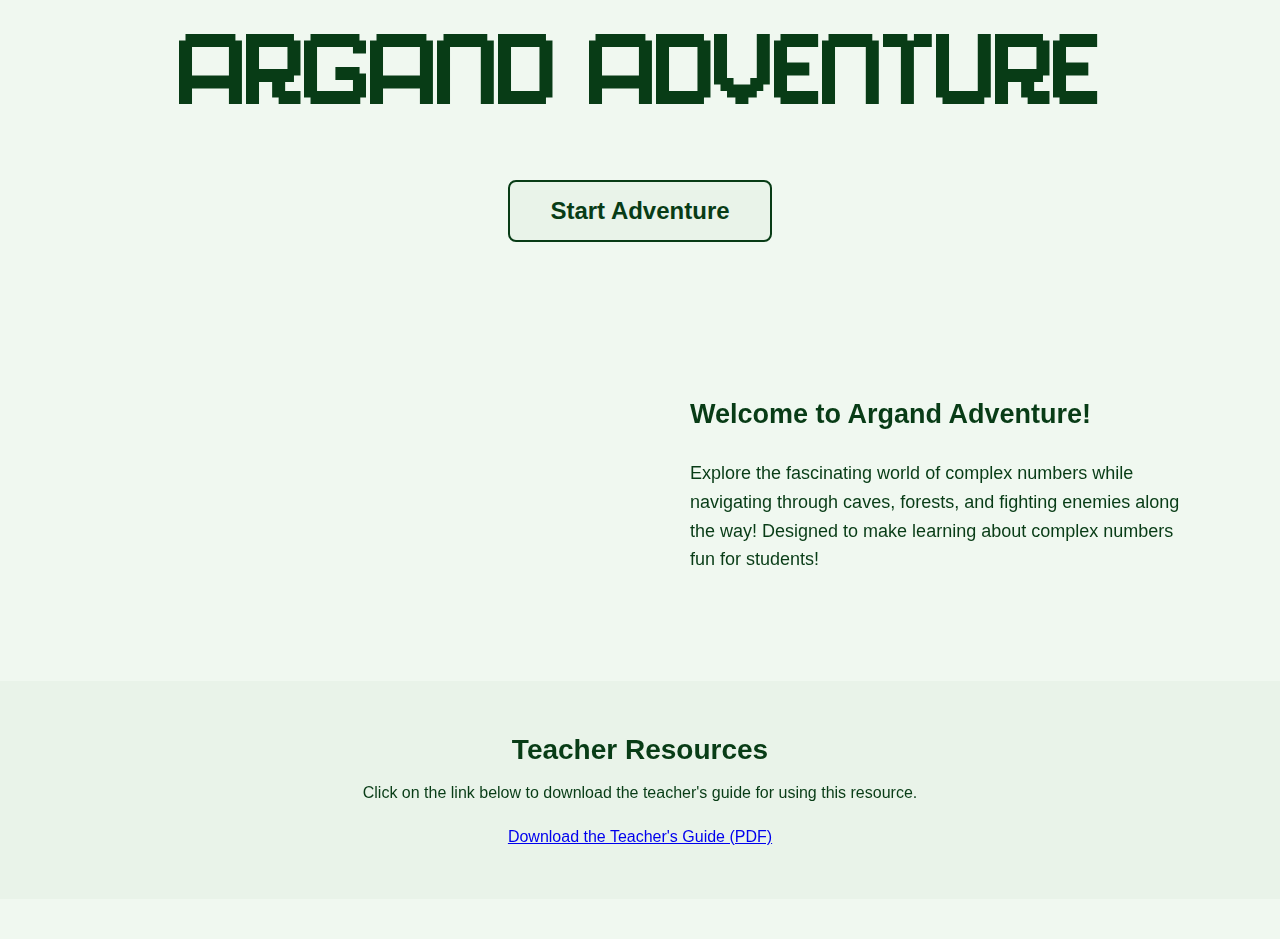
<file: index.html>
<!DOCTYPE html>
<html lang="en">
<head>
<script async src="https://www.googletagmanager.com/gtag/js?id=G-Y5KM6905BP"></script>
<meta charset="UTF-8">
<meta name="viewport" content="width=device-width, initial-scale=1.0">
<title>Argand Adventure - Title Screen</title> 
<style>
  @font-face {
    font-family: 'titleFont';
    src: url('fonts/titleFont.otf') format('opentype');
  }

  body {
    margin: 0;
    font-family: Arial, sans-serif;
    background: #f0f8f0;
    color: #083c16;
  }

  header {
    text-align: center;
    padding: 40px 20px 20px 20px;
  }

  #mainTitle {
    font-family: 'titleFont', sans-serif;
    font-size: 80px;
    margin: 0;
  }

  .hero {
    display: flex;
    justify-content: center;
    align-items: center;
    gap: 40px;
    flex-wrap: wrap;
    padding: 40px 20px;
  }

  .hero img {
    max-width: 300px;
    height: auto;
  }

  .hero .blurb {
    max-width: 500px;
    font-size: 18px;
    line-height: 1.6;
  }

  .teacher-section {
    background-color: #e9f3e9;
    padding: 30px 20px;
    text-align: center;
  }

  .teacher-section h2 {
    font-size: 28px;
    margin-bottom: 15px;
  }

  .teacher-section p {
    max-width: 700px;
    margin: 0 auto 20px;
    line-height: 1.5;
  }

  .button-container {
    display: flex;
    justify-content: center;
    gap: 30px;
    margin: 40px 0;
    flex-wrap: wrap;
  }

  .menu-button {
    font-size: 24px;
    font-weight: bold;
    padding: 15px 40px;
    cursor: pointer;
    border: 2px solid #083c16;
    border-radius: 8px;
    background-color: #e9f3e9;
    color: #083c16;
    transition: all 0.2s ease;
  }

  .menu-button:hover {
    background-color: #cde0c9;
  }

  .menu-button.disabled {
    background-color: #ccc;
    color: #888;
    border-color: #aaa;
    cursor: not-allowed;
  }

  footer {
    text-align: center;
    padding: 20px;
    font-size: 14px;
    color: #555;
  }
  .video-container {
  max-width: 560px;
  width: 100%;
  aspect-ratio: 16 / 9;
}

.video-container iframe {
  width: 100%;
  height: 100%;
  border: none;
}

</style>
</head>
<body>

<header>
  <div id="mainTitle">Argand Adventure</div>
</header>

<section class="button-container">
  <button id="startAdventure" class="menu-button">Start Adventure</button>
</section>

<section class="hero">
<div class="video-container">
<iframe width="560" height="315" src="https://www.youtube.com/embed/m5yjg4IDZyI?si=ovD5CO_HWolMNSqG" title="YouTube video player" frameborder="0" allow="accelerometer; autoplay; clipboard-write; encrypted-media; gyroscope; picture-in-picture; web-share" referrerpolicy="strict-origin-when-cross-origin" allowfullscreen></iframe>
</div>


  <div class="blurb">
    <h2>Welcome to Argand Adventure!</h2>
    <p>
      Explore the fascinating world of complex numbers while navigating through caves, forests, and fighting enemies along the way!
      Designed to make learning about complex numbers fun for students!
    </p>
  </div>
</section>

<section class="teacher-section">
  <h2>Teacher Resources</h2>
  <p>
    Click on the link below to download the teacher's guide for using this resource.
  </p>
<p><a href="resources/ArgandAdventure_TeacherGuide.pdf" target="_blank">Download the Teacher's Guide (PDF)</a></p>
</section>


<footer>
</footer>

<script>
  document.getElementById('startAdventure').addEventListener('click', () => {
    window.location.href = 'index0.html';
  });

  window.dataLayer = window.dataLayer || [];
  function gtag(){dataLayer.push(arguments);}
  gtag('js', new Date());

  gtag('config', 'G-Y5KM6905BP');

</script>

</body>
</html>
</file>
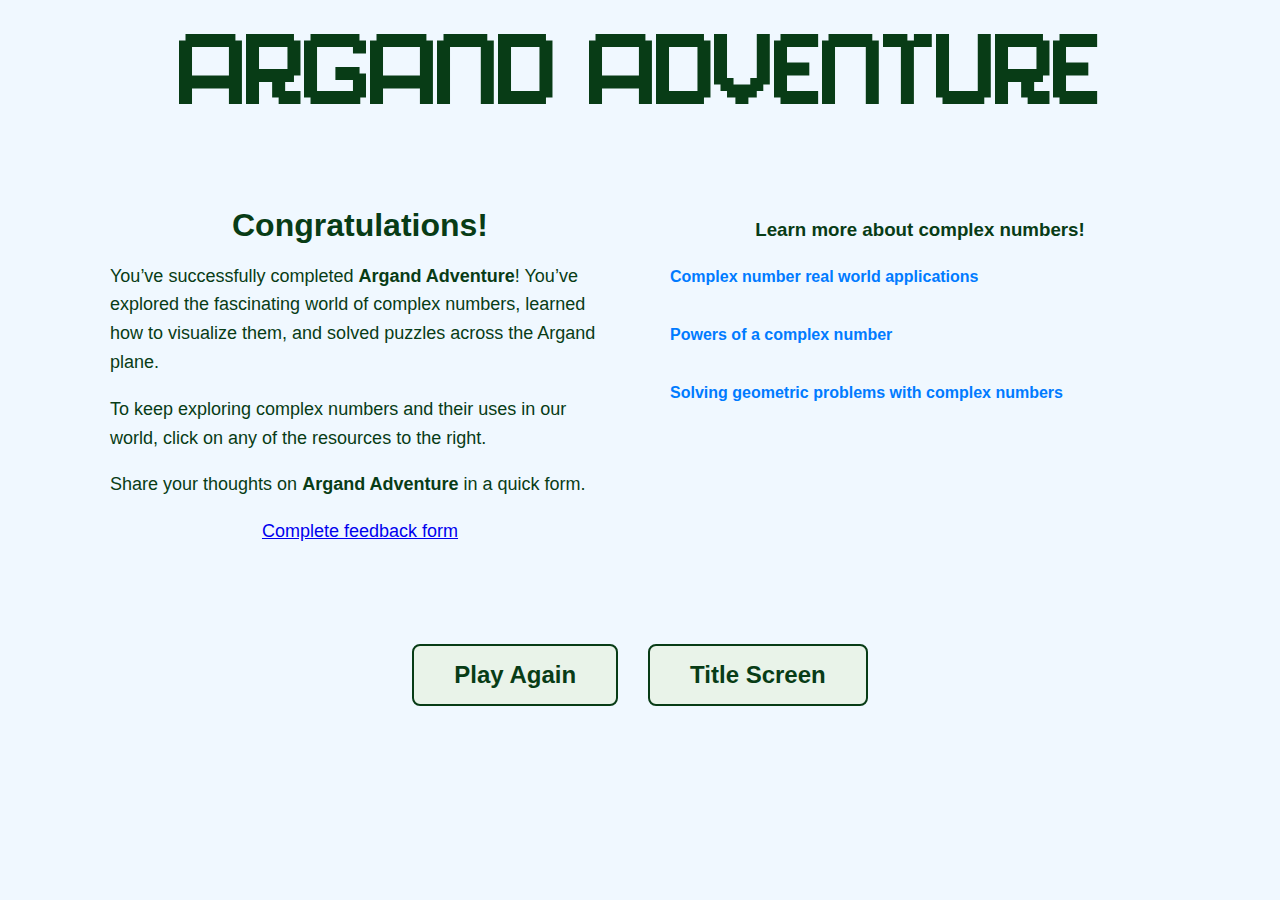
<file: finalScreen.html>
<!DOCTYPE html>
<html lang="en">
<head>
<meta charset="UTF-8">
<meta name="viewport" content="width=device-width, initial-scale=1.0">
<title>Congratulations!</title>
<style>
  @font-face {
    font-family: 'titleFont';
    src: url('fonts/titleFont.otf') format('opentype');
  }

  body {
    margin: 0;
    font-family: Arial, sans-serif;
    background: #f0f8ff;
    color: #083c16;
  }

  header {
    text-align: center;
    padding: 40px 20px 20px 20px;
  }

  #mainTitle {
    font-family: 'titleFont', sans-serif;
    font-size: 80px;
    margin: 0;
  }

  .hero {
    display: flex;
    justify-content: center;
    align-items: flex-start;
    gap: 60px;
    flex-wrap: wrap;
    padding: 40px 20px;
  }

  .left-section, .right-section {
    flex: 1;
    min-width: 300px;
    max-width: 500px;
  }

  .left-section h2 {
    font-size: 32px;
    margin-bottom: 15px;
  }

  .left-section p {
    font-size: 18px;
    line-height: 1.6;
  }

  .resource-links {
    display: flex;
    flex-direction: column;
    align-items: flex-start;
    gap: 40px;
    margin-top: 27px;
  }

  .resource-links a {
    text-decoration: none;
    color: #007bff;
    font-weight: bold;
  }

  .resource-links a:hover {
    text-decoration: underline;
  }

  .button-container {
    display: flex;
    justify-content: center;
    gap: 30px;
    margin: 40px 0;
    flex-wrap: wrap;
  }

  .menu-button {
    font-size: 24px;
    font-weight: bold;
    padding: 15px 40px;
    cursor: pointer;
    border: 2px solid #083c16;
    border-radius: 8px;
    background-color: #e9f3e9;
    color: #083c16;
    transition: all 0.2s ease;
  }

  .menu-button:hover {
    background-color: #cde0c9;
  }

  footer {
    text-align: center;
    padding: 20px;
    font-size: 14px;
    color: #555;
  }

  .feedback-section {
  background-color: #e9f3e9;
  text-align: center;
  padding: 40px 20px;
  margin-top: 40px;
}

.feedback-section h2 {
  font-size: 28px;
  margin-bottom: 15px;
}

.feedback-section p {
  max-width: 700px;
  margin: 0 auto 25px;
  font-size: 18px;
  line-height: 1.6;
}

</style>
</head>
<body>

<header>
  <div id="mainTitle">Argand Adventure</div>
</header>

<section class="hero">
  <div class="left-section">
    <h2 style="text-align: center;">Congratulations!</h2>
    <p>
      You’ve successfully completed <strong>Argand Adventure</strong>!  
      You’ve explored the fascinating world of complex numbers, learned how to visualize them,  
      and solved puzzles across the Argand plane.
    </p>
    <p>
      To keep exploring complex numbers and their uses in our world, click on any of the resources to the right.
    </p>
    <p>
      Share your thoughts on <strong>Argand Adventure</strong> in a quick form.
    </p>
    <p  style="text-align: center;"><a href="https://forms.gle/rbtqQSHhCFmcMisC6" target="_blank">Complete feedback form</a></p>
</div>

  <div class="right-section">
    <h3 style="padding-top: 20px; text-align: center;">Learn more about complex numbers!</h3>
    <div class="resource-links">
      <a href="https://entechonline.com/unleashing-complex-numbers-in-real-life-applications-from-engineering-to-quantum-physics/" target="_blank">Complex number real world applications</a>
      <a href="https://s3.amazonaws.com/illustrativemathematics/illustration_pdfs/000/001/689/original/illustrative_mathematics_1689.pdf?1390751019" target="_blank">Powers of a complex number</a>
      <a href="https://www.youtube.com/watch?v=lo3FbUm9Hs0" target="_blank">Solving geometric problems with complex numbers</a>
    </div>
  </div>
</section>

<section class="button-container">
  <button id="playAgain" class="menu-button">Play Again</button>
  <button id="resources" class="menu-button">Title Screen</button>
</section>


<script>
  document.getElementById('playAgain').addEventListener('click', () => {
    window.location.href = 'index0.html';
  });

  document.getElementById('resources').addEventListener('click', () => {
    window.location.href = 'index.html';
  });
</script>

</body>
</html>
</file>
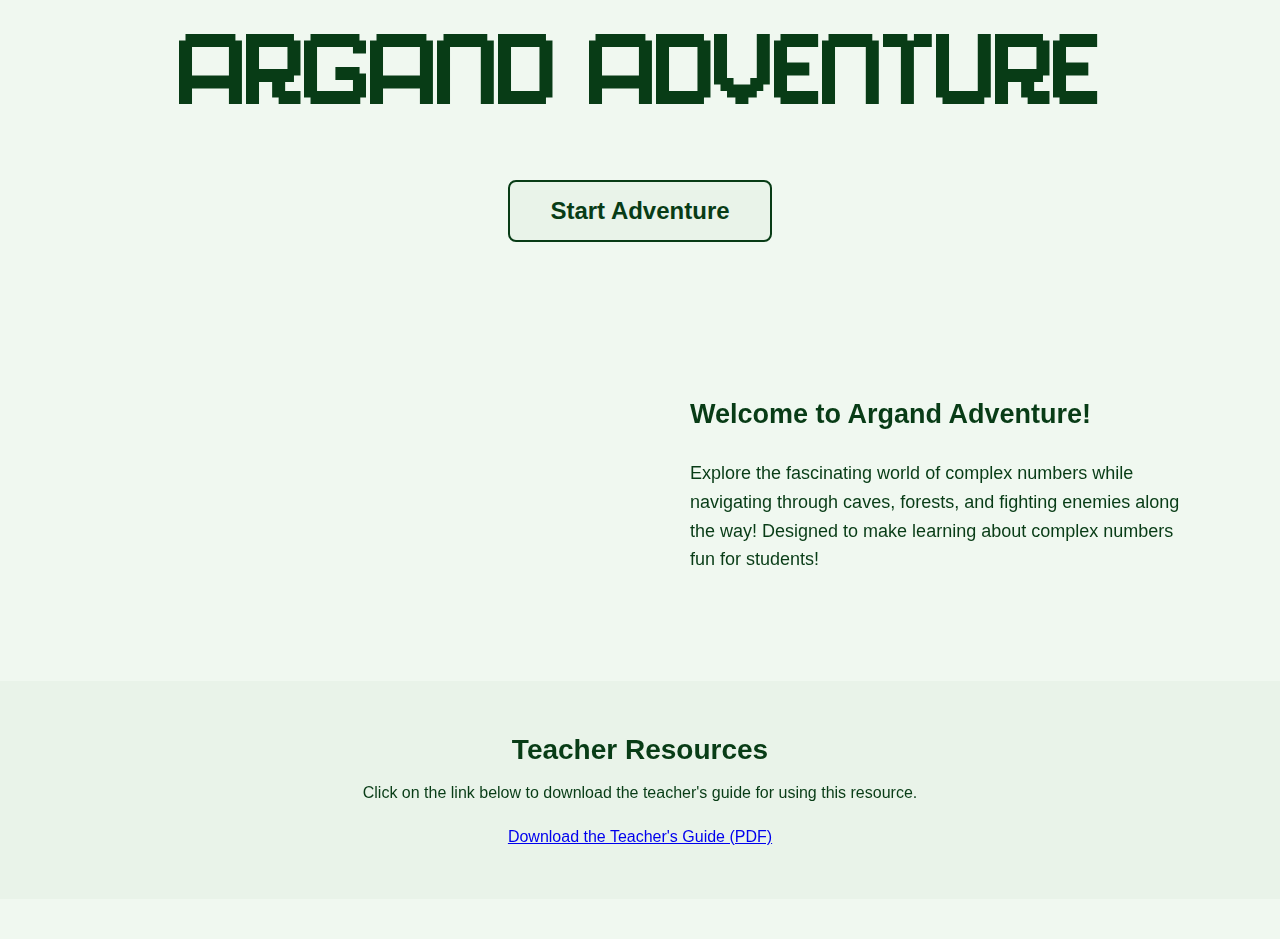
<file: titleScreen.html>
<!DOCTYPE html>
<html lang="en">
<head>
<meta charset="UTF-8">
<meta name="viewport" content="width=device-width, initial-scale=1.0">
<title>Argand Adventure - Title Screen</title> 
<style>
  @font-face {
    font-family: 'titleFont';
    src: url('fonts/titleFont.otf') format('opentype');
  }

  body {
    margin: 0;
    font-family: Arial, sans-serif;
    background: #f0f8f0;
    color: #083c16;
  }

  header {
    text-align: center;
    padding: 40px 20px 20px 20px;
  }

  #mainTitle {
    font-family: 'titleFont', sans-serif;
    font-size: 80px;
    margin: 0;
  }

  .hero {
    display: flex;
    justify-content: center;
    align-items: center;
    gap: 40px;
    flex-wrap: wrap;
    padding: 40px 20px;
  }

  .hero img {
    max-width: 300px;
    height: auto;
  }

  .hero .blurb {
    max-width: 500px;
    font-size: 18px;
    line-height: 1.6;
  }

  .teacher-section {
    background-color: #e9f3e9;
    padding: 30px 20px;
    text-align: center;
  }

  .teacher-section h2 {
    font-size: 28px;
    margin-bottom: 15px;
  }

  .teacher-section p {
    max-width: 700px;
    margin: 0 auto 20px;
    line-height: 1.5;
  }

  .button-container {
    display: flex;
    justify-content: center;
    gap: 30px;
    margin: 40px 0;
    flex-wrap: wrap;
  }

  .menu-button {
    font-size: 24px;
    font-weight: bold;
    padding: 15px 40px;
    cursor: pointer;
    border: 2px solid #083c16;
    border-radius: 8px;
    background-color: #e9f3e9;
    color: #083c16;
    transition: all 0.2s ease;
  }

  .menu-button:hover {
    background-color: #cde0c9;
  }

  .menu-button.disabled {
    background-color: #ccc;
    color: #888;
    border-color: #aaa;
    cursor: not-allowed;
  }

  footer {
    text-align: center;
    padding: 20px;
    font-size: 14px;
    color: #555;
  }
  .video-container {
  max-width: 560px;
  width: 100%;
  aspect-ratio: 16 / 9;
}

.video-container iframe {
  width: 100%;
  height: 100%;
  border: none;
}

</style>
</head>
<body>

<header>
  <div id="mainTitle">Argand Adventure</div>
</header>

<section class="button-container">
  <button id="startAdventure" class="menu-button">Start Adventure</button>
</section>

<section class="hero">
<div class="video-container">
<iframe width="560" height="315" src="https://www.youtube.com/embed/m5yjg4IDZyI?si=ovD5CO_HWolMNSqG" title="YouTube video player" frameborder="0" allow="accelerometer; autoplay; clipboard-write; encrypted-media; gyroscope; picture-in-picture; web-share" referrerpolicy="strict-origin-when-cross-origin" allowfullscreen></iframe>
</div>


  <div class="blurb">
    <h2>Welcome to Argand Adventure!</h2>
    <p>
      Explore the fascinating world of complex numbers while navigating through caves, forests, and fighting enemies along the way!
      Designed to make learning about complex numbers fun for students!
    </p>
  </div>
</section>

<section class="teacher-section">
  <h2>Teacher Resources</h2>
  <p>
    Click on the link below to download the teacher's guide for using this resource.
  </p>
<p><a href="resources/ArgandAdventure_TeacherGuide.pdf" target="_blank">Download the Teacher's Guide (PDF)</a></p>
</section>


<footer>
</footer>

<script>
  document.getElementById('startAdventure').addEventListener('click', () => {
    window.location.href = 'index0.html';
  });
</script>

</body>
</html>
</file>
